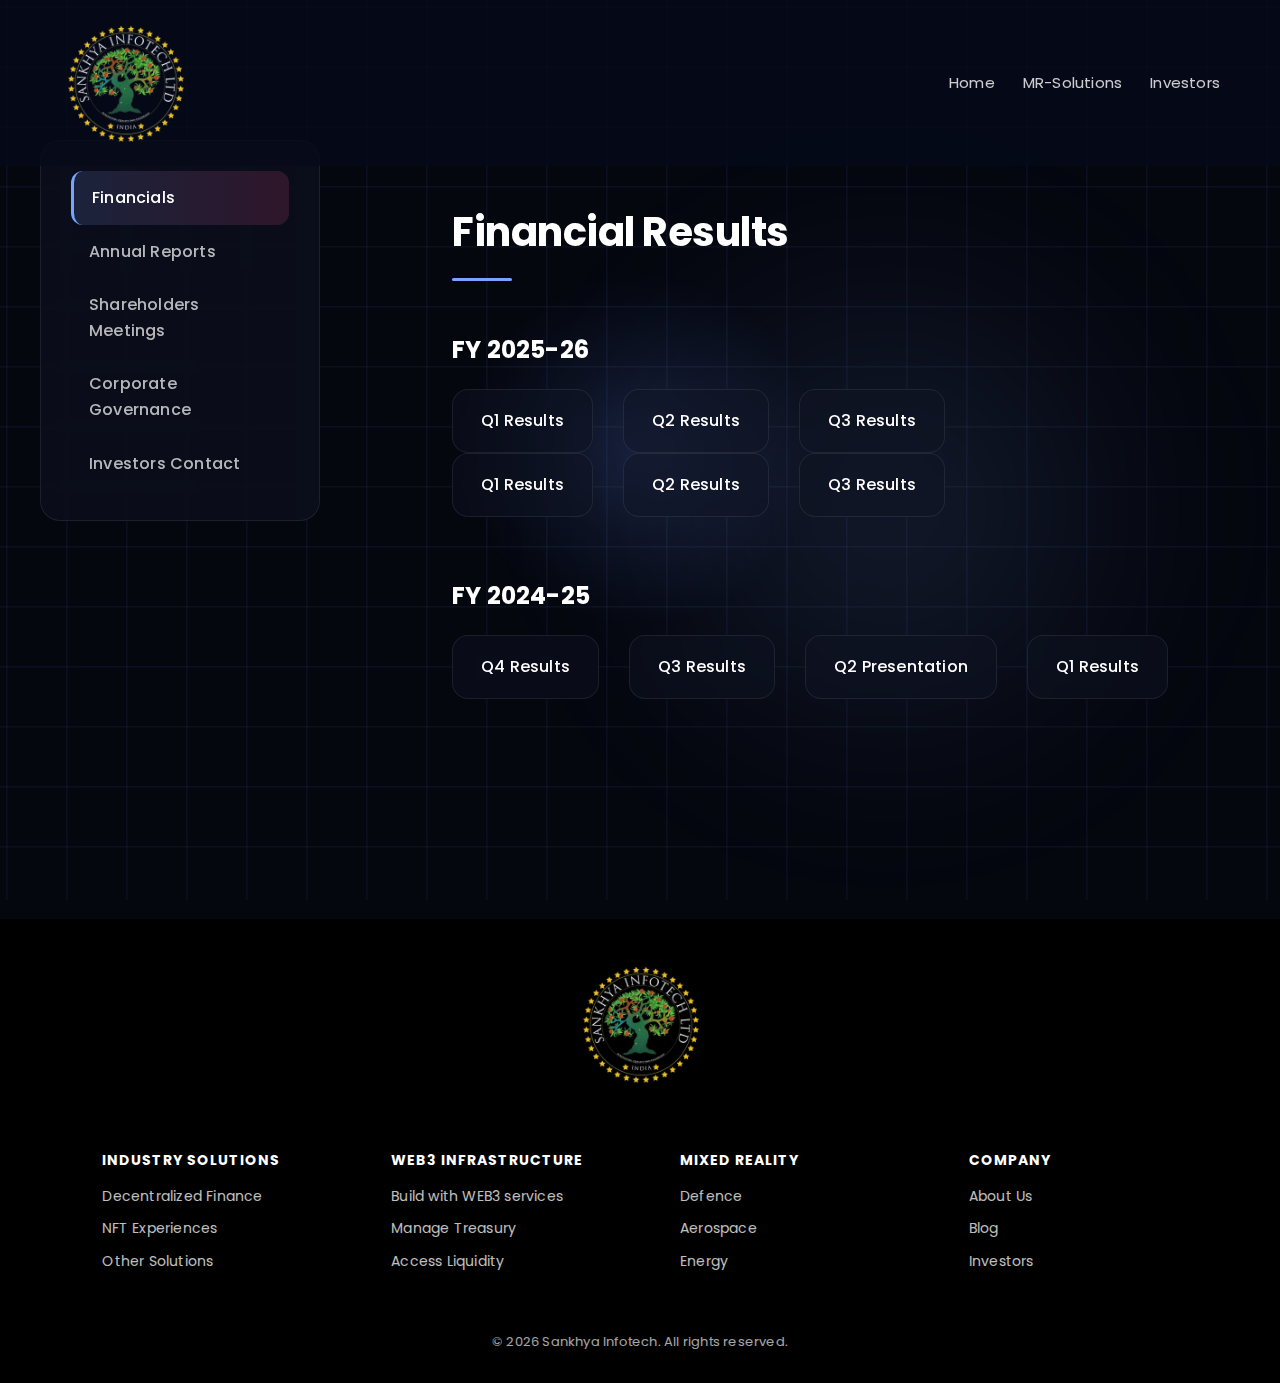
<file: investor.html>
<!DOCTYPE html>
<html lang="en">

<head>
    <meta charset="UTF-8" />
    <meta name="viewport" content="width=device-width, initial-scale=1.0" />
    <title>Investors | Sankhya</title>

    <!-- Fonts -->
    <link href="https://fonts.googleapis.com/css2?family=Poppins:wght@300;400;600;700&display=swap" rel="stylesheet">

    <!-- CSS (same structure as other pages) -->
    <link rel="stylesheet" href="css/base.css">
    <link rel="stylesheet" href="css/layout.css">
    <link rel="stylesheet" href="css/components.css">
    <link rel="stylesheet" href="css/pages.css"> <!-- other pages -->
    <link rel="stylesheet" href="css/responsive.css">
</head>

<body>

    <canvas id="mr-tech-bg"></canvas>

    <!-- NAVBAR -->
    <header class="navbar" style="background: rgba(5, 10, 25, 0.8);">
        <div class="nav-container">

            <div class="logo">
                <img src="images/logo.avif" alt="Sankhya logo">
                <!-- <span>Sankhya Infotech</span> -->
            </div>

            <nav class="nav-links" id="navLinks">
                <a href="index.html">Home</a>
                <a href="mr-solutions.html">MR-Solutions</a>
                <a href="investor.html">Investors</a>
            </nav>

            <div class="menu-toggle" id="menuToggle">☰</div>
        </div>
    </header>


    <section class="ir-layout">

        <!-- LEFT SIDEBAR -->
        <aside class="ir-sidebar">
            <ul>
                <li class="active" data-target="financials">Financials</li>
                <li data-target="annual">Annual Reports</li>
                <li data-target="meetings">Shareholders Meetings</li>
                <li data-target="governance">Corporate Governance</li>
                <li data-target="contact">Investors Contact</li>
            </ul>
        </aside>

        <div class="ir-content">

            <!-- Financial Section -->
            <div class="ir-section-content active" id="financials">
                <h1>Financial Results</h1>
                <div class="ir-year">
                    <h3>FY 2025-26</h3>
                    <div class="ir-files">
                        <a href="#" class="ir-file">Q1 Results</a>
                        <a href="#" class="ir-file">Q2 Results</a>
                        <a href="#" class="ir-file">Q3 Results</a>
                    </div>
                    <div class="ir-files">
                        <a href="#" class="ir-file">Q1 Results</a>
                        <a href="#" class="ir-file">Q2 Results</a>
                        <a href="#" class="ir-file">Q3 Results</a>
                    </div>
                </div>

                <div class="ir-year">
                    <h3>FY 2024-25</h3>
                    <div class="ir-files">
                        <a href="#" class="ir-file">Q4 Results</a>
                        <a href="#" class="ir-file">Q3 Results</a>
                        <a href="#" class="ir-file">Q2 Presentation</a>
                        <a href="#" class="ir-file">Q1 Results</a>
                    </div>
                </div>
            </div>

            <!-- Annual Reports -->
            <div class="ir-section-content" id="annual">
                <h1>Annual Reports</h1>
                <p>Download annual financial statements and disclosures.</p>
                <div class="ir-year">
                    <h3>FY 2024-25</h3>
                    <div class="ir-files">
                        <a href="#" class="ir-file">Q4 Results</a>
                        <a href="#" class="ir-file">Q3 Results</a>
                        <a href="#" class="ir-file">Q2 Presentation</a>
                        <a href="#" class="ir-file">Q1 Results</a>
                    </div>
                </div>
            </div>

            <!-- Meetings -->
            <div class="ir-section-content" id="meetings">
                <h1>Shareholders Meetings</h1>
                <p>AGM notices, results, and voting outcomes.</p>
                <div class="ir-year">
                    <h3>FY 2024-25</h3>
                    <div class="ir-files">
                        <a href="#" class="ir-file">Q4 Results</a>
                        <a href="#" class="ir-file">Q3 Results</a>
                        <a href="#" class="ir-file">Q2 Presentation</a>
                        <a href="#" class="ir-file">Q1 Results</a>
                        <a href="#" class="ir-file">Q4 Results</a>
                        <a href="#" class="ir-file">Q3 Results</a>
                        <a href="#" class="ir-file">Q2 Presentation</a>
                        <a href="#" class="ir-file">Q1 Results</a>
                    </div>
                    <h3>FY 2024-25</h3>
                    <div class="ir-files">
                        <a href="#" class="ir-file">Q4 Results</a>
                        <a href="#" class="ir-file">Q3 Results</a>
                        <a href="#" class="ir-file">Q2 Presentation</a>
                        <a href="#" class="ir-file">Q1 Results</a>
                        <a href="#" class="ir-file">Q4 Results</a>
                        <a href="#" class="ir-file">Q3 Results</a>
                        <a href="#" class="ir-file">Q2 Presentation</a>
                        <a href="#" class="ir-file">Q1 Results</a>
                    </div>
                </div>
            </div>

            <!-- Governance -->
            <div class="ir-section-content" id="governance">
                <h1>Corporate Governance</h1>
                <p>Board structure, policies, and compliance disclosures.</p>
                <div class="ir-year">
                    <h3>FY 2024-25</h3>
                    <div class="ir-files">
                        <a href="#" class="ir-file">Q4 Results</a>
                        <a href="#" class="ir-file">Q3 Results</a>
                        <a href="#" class="ir-file">Q2 Presentation</a>
                        <a href="#" class="ir-file">Q1 Results</a>
                    </div>
                </div>
            </div>

            <!-- Contact -->
            <div class="ir-section-content" id="contact">
                <h1>Investors Contact</h1>
                <p>Email: investors@sankhyainfotech.com</p>
                <div class="ir-year">
                    <h3>FY 2024-25</h3>
                    <div class="ir-files">
                        <a href="#" class="ir-file">Q4 Results</a>
                        <a href="#" class="ir-file">Q3 Results</a>
                        <a href="#" class="ir-file">Q2 Presentation</a>
                        <a href="#" class="ir-file">Q1 Results</a>
                    </div>
                </div>
            </div>

        </div>
    </section>




    <!-- FOOTER -->
    <footer class="footer">
        <div class="footer-logo">
            <img src="images/logo.avif" alt="Sankhya Logo">
        </div>

        <div class="footer-links">
            <div>
                <h4>INDUSTRY SOLUTIONS</h4>
                <p>Decentralized Finance</p>
                <p>NFT Experiences</p>
                <p>Other Solutions</p>
            </div>

            <div>
                <h4>WEB3 INFRASTRUCTURE</h4>
                <p>Build with WEB3 services</p>
                <p>Manage Treasury</p>
                <p>Access Liquidity</p>
            </div>

            <div>
                <h4>MIXED REALITY</h4>
                <a href="defence.html">
                    <p>Defence</p>
                </a>
                <a href="aerospace.html">
                    <p>Aerospace</p>
                </a>
                <a href="energy.html">
                    <p>Energy</p>
                </a>
            </div>

            <div>
                <h4>COMPANY</h4>
                <a href="index.html#aboutUs">
                    <p>About Us</p>
                </a>
                <p>Blog</p>
                <a href="investor.html">
                    <p>Investors</p>
                </a>
            </div>
        </div>

        <div>
            <div class="footer-legal" style="margin-top: 20px; text-align: center;">
                © 2026 Sankhya Infotech. All rights reserved.
            </div>
        </div>
    </footer>

    <!-- JS -->
    <script src="js/canvas.js"></script>
    <script src="js/app.js"></script>

    <script>
        const reveals = document.querySelectorAll(".reveal");
        function revealOnScroll() {
            const trigger = window.innerHeight * 0.85;
            reveals.forEach(el => {
                const top = el.getBoundingClientRect().top;
                if (top < trigger) el.classList.add("active");
            });
        }
        window.addEventListener("scroll", revealOnScroll);
        revealOnScroll();
    </script>
    <script>
        const sidebarItems = document.querySelectorAll('.ir-sidebar li');
        const sections = document.querySelectorAll('.ir-section-content');

        sidebarItems.forEach(item => {
            item.addEventListener('click', () => {

                // Remove active from sidebar
                sidebarItems.forEach(i => i.classList.remove('active'));
                item.classList.add('active');

                // Hide all sections
                sections.forEach(sec => sec.classList.remove('active'));

                // Show selected section
                const target = item.getAttribute('data-target');
                document.getElementById(target).classList.add('active');
            });
        });
    </script>


</body>

</html>
</file>
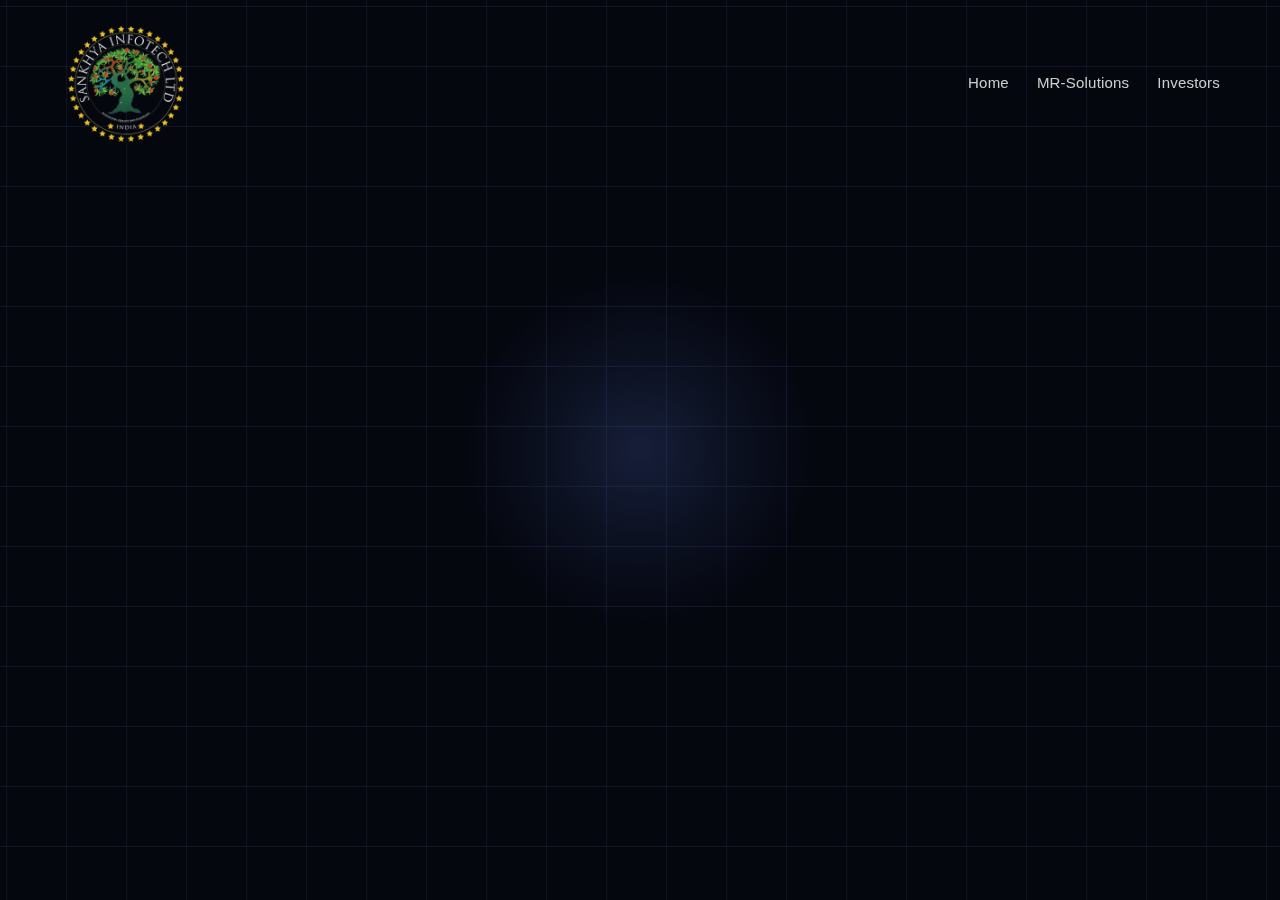
<file: under-construction.html>
<!DOCTYPE html>
<html lang="en">

<head>
    <meta charset="UTF-8" />
    <meta name="viewport" content="width=device-width, initial-scale=1.0" />
    <title>Launching Soon | Sankhya Infotech</title>

    <link rel="icon" type="image/icon" href="./images/logo.avif">

    <link rel="stylesheet" href="css/base.css">
    <link rel="stylesheet" href="css/layout.css">
    <link rel="stylesheet" href="css/components.css">
    <link rel="stylesheet" href="css/responsive.css">

    <!-- Page-specific styles -->
    <style>
        /* =============================
   UNDER CONSTRUCTION SECTION
   ============================= */

        .uc-section {
            min-height: 100vh;
            display: flex;
            align-items: center;
            justify-content: center;
            text-align: center;
            padding: 140px 20px;
            position: relative;
            overflow: hidden;
        }

        .uc-content {
            max-width: 750px;
            position: relative;
            z-index: 2;
        }

        /* ===== Title ===== */

        .uc-title {
            font-size: 64px;
            font-weight: 800;
            margin-bottom: 10px;
            background: linear-gradient(90deg, var(--blue), var(--pink));
            -webkit-background-clip: text;
            -webkit-text-fill-color: transparent;
            opacity: 0;
            transform: translateY(30px);
            animation: fadeUp 1s ease forwards;
        }

        @keyframes fadeUp {
            to {
                opacity: 1;
                transform: translateY(0);
            }
        }

        /* ===== Underline ===== */

        .uc-line {
            width: 0;
            height: 3px;
            margin: 25px auto 35px;
            background: linear-gradient(90deg, var(--blue), var(--pink));
            border-radius: 2px;
            animation: lineExpand 0.8s ease forwards;
            animation-delay: 0.8s;
        }

        @keyframes lineExpand {
            to {
                width: 160px;
            }
        }

        /* ===== Paragraph ===== */

        .uc-section p {
            font-size: 18px;
            opacity: 0;
            transform: translateY(20px);
            animation: fadeUpText 0.8s ease forwards;
            animation-delay: 1.2s;
        }

        .uc-sub {
            opacity: 0;
            margin-bottom: 40px;
            animation: fadeUpText 0.8s ease forwards;
            animation-delay: 1.4s;
        }

        @keyframes fadeUpText {
            to {
                opacity: 0.85;
                transform: translateY(0);
            }
        }

        /* ===== Button ===== */

        .uc-btn {
            display: inline-block;
            padding: 16px 34px;
            border-radius: 12px;
            background: linear-gradient(135deg, var(--red), #ff7175);
            color: #fff;
            font-weight: 600;
            opacity: 0;
            transform: translateY(20px);
            animation: fadeUpBtn 0.8s ease forwards;
            animation-delay: 1.6s;
            transition: transform 0.3s ease, box-shadow 0.3s ease;
        }

        .uc-btn:hover {
            transform: translateY(-6px) scale(1.05);
            box-shadow: 0 15px 40px rgba(255, 90, 95, 0.4);
        }

        @keyframes fadeUpBtn {
            to {
                opacity: 1;
                transform: translateY(0);
            }
        }

        /* ===== Responsive ===== */

        @media (max-width: 700px) {
            .uc-title {
                font-size: 42px;
            }

            .uc-section p {
                font-size: 16px;
            }
        }
    </style>


</head>

<body>

    <!-- Background Canvas -->
    <canvas id="mr-tech-bg"></canvas>

    <!-- NAVBAR -->
    <header class="navbar">
        <div class="nav-container">

            <div class="logo">
                <img src="images/logo.avif" alt="Sankhya logo">
            </div>

            <nav class="nav-links" id="navLinks">
                <a href="index.html">Home</a>
                <a href="mr-solutions.html">MR-Solutions</a>
                <a href="investor.html">Investors</a>
            </nav>

            <div class="menu-toggle" id="menuToggle">☰</div>

        </div>
    </header>

    <!-- MAIN -->
    <section class="uc-section">

        <div class="uc-content">

            <h1 class="uc-title">
                <span>Launching Soon</span>
            </h1>

            <div class="uc-line"></div>

            <p>
                We’re building the next phase of this experience.
            </p>

            <p class="uc-sub">
                Stay tuned for something powerful.
            </p>

            <a href="index.html" class="uc-btn">Return to Home</a>

        </div>

    </section>

    <!-- JS -->
    <script src="js/canvas.js"></script>
    <script src="js/app.js"></script>

</body>

</html>
</file>
<file: css/layout.css>
/* =============================================================
   LAYOUT  —  navbar · footer · background canvas · z-stacking
   ============================================================= */

/* ── Background canvas (shared across all pages) ── */
#mr-tech-bg,
#web3-bg {
  position: fixed;
  inset: 0;
  width: 100%;
  height: 100%;
  z-index: var(--z-bg);
  pointer-events: none;
  background: transparent;
}
#mr-tech-bg {
  position: fixed;
  top: 0;
  left: 0;
  z-index: -1;
}


html, body {
  background: var(--bg);
}

/* All content sits above canvas */
.navbar, section, footer, main {
  position: relative;
  z-index: var(--z-base);
}

canvas,
.bg-animation {
  z-index: var(--z-bg) !important;
  pointer-events: none;
}

section {
  background: transparent;
}

/* ── Navbar ── */
.navbar {
  position: fixed;
  top: 0;
  width: 100%;
  z-index: var(--z-nav);
  transition: background 0.3s ease, box-shadow 0.3s ease;
}

.navbar.scrolled {
  background: rgba(5, 10, 25, 0.8);
  backdrop-filter: blur(12px);
  box-shadow: 0 4px 20px rgba(0, 0, 0, 0.3);
}

.nav-container {
  max-width: 1200px;
  margin: auto;
  padding: 18px 20px;
  display: flex;
  align-items: center;
  justify-content: space-between;
}

.logo {
  display: flex;
  align-items: center;
  gap: 10px;
  font-weight: 700;
  font-size: 22px;
  background: var(--grad-brand);
  -webkit-background-clip: text;
  background-clip: text;
  -webkit-text-fill-color: transparent;
}

.logo img {
  width: 130px;
  height: 130px;
}

.nav-links {
  display: flex;
  gap: 28px;
}

.nav-links a {
  color: rgba(255, 255, 255, 0.8);
  font-size: 15px;
  position: relative;
  transition: color 0.3s;
}

.nav-links a::after {
  content: "";
  position: absolute;
  left: 0;
  bottom: -6px;
  width: 0;
  height: 2px;
  background: var(--grad-brand);
  transition: width 0.3s;
}

.nav-links a:hover { color: #fff; }
.nav-links a:hover::after { width: 100%; }

.menu-toggle {
  display: none;
  font-size: 24px;
  cursor: pointer;
}

/* ── Footer ── */
.footer {
  background: #000;
  color: #fff;
  padding: 40px 8% 30px;
  position: relative;
  z-index: var(--z-base);
}

.footer-logo {
  display: flex;
  justify-content: center;
  margin-bottom: 60px;
}

.footer-logo img { width: 130px; }

.footer-links {
  display: grid;
  grid-template-columns: repeat(4, 1fr);
  gap: 80px;
  margin-bottom: 50px;
}

.footer-links h4,
.footer-links-right h4,
.footer-social h4,
.footer-subscribe h4 {
  font-size: 14px;
  margin-bottom: 14px;
  letter-spacing: 1px;
}

.footer-links p,
.footer-links-right p {
  font-size: 14px;
  opacity: 0.75;
  margin-bottom: 10px;
}

.footer-links-right p {
  cursor: pointer;
  transition: opacity 0.2s;
}

.footer-links-right p:hover { opacity: 1; }

.footer-bottom {
  display: grid;
  grid-template-columns: 1.2fr 1.6fr 1fr;
  gap: 40px;
  align-items: start;
}

.footer-subscribe label {
  font-size: 13px;
  opacity: 0.8;
}

.footer-subscribe input {
  width: 100%;
  padding: 14px;
  margin-top: 8px;
  border: none;
  background: #e6ddd6;
  color: #000;
}

.footer-subscribe button {
  margin-top: 16px;
  padding: 12px 24px;
  background: #d9d9d9;
  border: none;
  font-weight: 500;
}

.footer-legal {
  font-size: 13px;
  line-height: 1.6;
  opacity: 0.65;
  margin-top: 10px;
}

.social-icons a {
  display: inline-flex;
  align-items: center;
  justify-content: center;
  width: 36px;
  height: 36px;
  margin-right: 12px;
  border-radius: 50%;
  color: #fff;
  opacity: 0.7;
  transition: opacity 0.25s, transform 0.25s;
}

.social-icons a:hover {
  opacity: 1;
  transform: translateY(-3px);
}

.social-icons svg {
  width: 18px;
  height: 18px;
}

.footer-copyright {
  text-align: center;
  padding-top: 30px;
  border-top: 1px solid rgba(255,255,255,0.08);
  font-size: 13px;
  opacity: 0.6;
}
</file>
<file: css/components.css>
/* =============================================================
   COMPONENTS  —  cards · buttons · reveal · shared UI
   ============================================================= */

/* ── Scroll reveal ── */
.reveal {
  opacity: 0;
  transform: translateY(40px);
  transition: opacity 0.9s var(--ease-smooth),
    transform 0.9s var(--ease-smooth);
  will-change: opacity, transform;
}

.reveal.active {
  opacity: 1;
  transform: none;
}

.reveal-delay-1 {
  transition-delay: 0.1s;
}

.reveal-delay-2 {
  transition-delay: 0.2s;
}

.reveal-delay-3 {
  transition-delay: 0.3s;
}

.reveal-delay-4 {
  transition-delay: 0.4s;
}

/* ── Solution cards (index — industry solutions) ── */
.solution-card {
  position: relative;
  /* background: var(--bg-card); */
  background: rgb(0 0 0 / 55%);
  backdrop-filter: blur(20px);
  border: 1px solid var(--border);
  border-radius: var(--radius-lg);
  padding: 36px 32px;
  cursor: pointer;
  overflow: hidden;
  transition: transform 0.5s var(--ease-smooth),
    border-color 0.5s var(--ease-smooth),
    box-shadow 0.5s var(--ease-smooth);
}

/* cursor-glow ::before */
.solution-card::before {
  content: "";
  position: absolute;
  inset: 0;
  background: radial-gradient(600px circle at var(--x, 50%) var(--y, 50%),
      rgba(122, 162, 255, 0.15),
      transparent 40%);
  opacity: 0;
  transition: opacity 0.4s;
  pointer-events: none;
  z-index: 1;
}

.solution-card:hover::before {
  opacity: 1;
}

.solution-card svg {
  width: 44px;
  height: 44px;
  margin-bottom: 20px;
  fill: none;
  stroke-width: 1.8;
  transition: all 0.5s var(--ease-spring);
  position: relative;
  z-index: 2;
}

.solution-card h3 {
  font-size: 24px;
  margin-bottom: 12px;
  color: #fff;
  transition: color 0.3s, transform 0.3s;
  position: relative;
  z-index: 2;
}

.solution-card p {
  font-size: 15px;
  line-height: 1.6;
  opacity: 0.75;
  transition: opacity 0.3s, transform 0.3s;
  position: relative;
  z-index: 2;
}

/* base hover */
.solution-card:hover {
  transform: translateY(-12px) scale(1.02);
  border-color: var(--border-hover);
  box-shadow: 0 25px 70px rgba(0, 0, 0, 0.5),
    inset 0 0 0 1px rgba(122, 162, 255, 0.1);
}

.solution-card:hover svg {
  transform: scale(1.15) rotate(8deg) translateY(-5px);
}

.solution-card:hover h3 {
  transform: translateX(5px);
}

.solution-card:hover p {
  opacity: 0.95;
  transform: translateX(5px);
}

/* card-1 blue */
.solution-card.card-1 svg {
  stroke: var(--blue);
}

.solution-card.card-1:hover {
  border-color: rgba(122, 162, 255, 0.4);
  box-shadow: 0 25px 70px rgba(122, 162, 255, 0.3), inset 0 0 0 1px rgba(122, 162, 255, 0.15);
}

.solution-card.card-1:hover h3 {
  color: var(--blue);
}

.solution-card.card-1:hover svg {
  stroke: var(--blue-light);
  filter: drop-shadow(0 5px 15px rgba(122, 162, 255, 0.4));
}

.solution-card.card-1:hover::before {
  background: radial-gradient(600px circle at var(--x, 50%) var(--y, 50%), rgba(122, 162, 255, 0.2), transparent 40%);
}

/* card-2 pink */
.solution-card.card-2 svg {
  stroke: var(--pink);
}

.solution-card.card-2:hover {
  border-color: rgba(255, 77, 141, 0.4);
  box-shadow: 0 25px 70px rgba(255, 77, 141, 0.3), inset 0 0 0 1px rgba(255, 77, 141, 0.15);
}

.solution-card.card-2:hover h3 {
  color: var(--pink);
}

.solution-card.card-2:hover svg {
  stroke: var(--pink-light);
  filter: drop-shadow(0 5px 15px rgba(255, 77, 141, 0.4));
}

.solution-card.card-2:hover::before {
  background: radial-gradient(600px circle at var(--x, 50%) var(--y, 50%), rgba(255, 77, 141, 0.2), transparent 40%);
}

/* card-3 green */
.solution-card.card-3 svg {
  stroke: var(--green);
}

.solution-card.card-3:hover {
  border-color: rgba(124, 255, 138, 0.4);
  box-shadow: 0 25px 70px rgba(124, 255, 138, 0.3), inset 0 0 0 1px rgba(124, 255, 138, 0.15);
}

.solution-card.card-3:hover h3 {
  color: var(--green);
}

.solution-card.card-3:hover svg {
  stroke: var(--green-light);
  filter: drop-shadow(0 5px 15px rgba(124, 255, 138, 0.4));
}

.solution-card.card-3:hover::before {
  background: radial-gradient(600px circle at var(--x, 50%) var(--y, 50%), rgba(124, 255, 138, 0.2), transparent 40%);
}

/* ── About cards ── */
.about-card {
  background: rgba(15, 20, 35, 0.55);
  backdrop-filter: blur(16px);
  border-radius: 18px;
  padding: 24px;
  border: 1px solid rgba(255, 255, 255, 0.06);
  max-width: 420px;
  position: relative;
  overflow: hidden;
  transition: transform 0.5s var(--ease-spring),
    border-color 0.5s,
    box-shadow 0.5s;
}

/* shine sweep */
.about-card::before {
  content: "";
  position: absolute;
  top: -50%;
  left: -50%;
  width: 200%;
  height: 200%;
  background: linear-gradient(45deg, transparent 30%, rgba(255, 255, 255, 0.05) 50%, transparent 70%);
  transform: rotate(45deg);
  animation: cardShine 4s infinite;
  pointer-events: none;
}

@keyframes cardShine {
  0% {
    transform: translateX(-100%) translateY(-100%) rotate(45deg);
  }

  100% {
    transform: translateX(100%) translateY(100%) rotate(45deg);
  }
}

/* hover glow */
.about-card::after {
  content: "";
  position: absolute;
  inset: 0;
  background: radial-gradient(circle at 50% 50%, rgba(167, 139, 250, 0.1), transparent 70%);
  opacity: 0;
  transition: opacity 0.4s;
}

.about-card:hover::after {
  opacity: 1;
}

.about-card:hover {
  transform: translateY(-8px);
  border-color: rgba(167, 139, 250, 0.2);
  box-shadow: 0 20px 60px rgba(0, 0, 0, 0.4),
    inset 0 0 0 1px rgba(167, 139, 250, 0.1);
}

.about-card p {
  position: relative;
  z-index: 1;
}

/* card-line accent */
.card-line {
  height: 3px;
  margin-top: 16px;
  border-radius: 2px;
  position: relative;
  overflow: hidden;
}

.card-line::before {
  content: "";
  position: absolute;
  inset: 0;
  background: linear-gradient(90deg, transparent, white, transparent);
  transform: translateX(-100%);
  animation: lineShine 3s infinite;
}

@keyframes lineShine {
  0% {
    transform: translateX(-100%);
  }

  100% {
    transform: translateX(100%);
  }
}

.card-line.blue {
  background: var(--blue);
  box-shadow: 0 0 10px rgba(122, 162, 255, 0.5);
}

.card-line.red {
  background: var(--pink);
  box-shadow: 0 0 10px rgba(255, 77, 141, 0.5);
}

.card-line.green {
  background: #9fe870;
  box-shadow: 0 0 10px rgba(159, 232, 112, 0.5);
}

/* ── CTA button ── */
.about-btn {
  margin-top: 20px;
  width: 180px;
  padding: 14px 20px;
  border: none;
  border-radius: var(--radius-sm);
  background: linear-gradient(135deg, var(--red), #ff7175);
  color: #fff;
  font-weight: 600;
  position: relative;
  overflow: hidden;
  box-shadow: 0 4px 15px rgba(255, 90, 95, 0.3);
  transition: transform 0.4s var(--ease-spring), box-shadow 0.4s;
  animation: buttonPulse 2s infinite;
}

.about-btn::before {
  content: "";
  position: absolute;
  inset: 0;
  background: linear-gradient(135deg, #ff7175, #ff8a8e);
  opacity: 0;
  transition: opacity 0.4s;
}

.about-btn:hover::before {
  opacity: 1;
}

.about-btn:hover {
  transform: translateY(-6px) scale(1.05);
  box-shadow: 0 15px 35px rgba(255, 90, 95, 0.5), 0 0 20px rgba(255, 90, 95, 0.3);
}

.about-btn:active {
  transform: translateY(-2px) scale(1.02);
}

@keyframes buttonPulse {

  0%,
  100% {
    box-shadow: 0 4px 15px rgba(255, 90, 95, 0.3);
  }

  50% {
    box-shadow: 0 4px 25px rgba(255, 90, 95, 0.5);
  }
}

/* ── Btn primary (defence/aerospace/energy pages) ── */
.btn-primary {
  display: inline-block;
  padding: 14px 28px;
  background: var(--red);
  border-radius: var(--radius-sm);
  color: #fff;
  transition: transform 0.3s;
}

.btn-primary:hover {
  transform: translateY(-3px);
}

/* ── MR card (mr-solutions page) ── */
.mr-card {
  background: rgba(15, 20, 35, 0.45);
  backdrop-filter: blur(18px);
  border-radius: var(--radius-lg);
  padding: 40px;
  text-align: left;
  border: 1px solid var(--border);
  position: relative;
  overflow: hidden;
  transition: transform 0.5s var(--ease-smooth), box-shadow 0.5s;
}

.mr-card::after {
  content: "";
  position: absolute;
  inset: 0;
  background: radial-gradient(circle at 50% 50%, rgba(255, 255, 255, 0.08), transparent 70%);
  opacity: 0;
  transition: opacity 0.4s;
}

.mr-card:hover::after {
  opacity: 1;
}

.mr-card:hover {
  transform: translateY(-12px) scale(1.03);
  box-shadow: 0 30px 80px rgba(0, 0, 0, 0.6),
    inset 0 0 0 1px rgba(122, 162, 255, 0.15);
}

.mr-card li {
  margin: 12px 0;
  opacity: 0.85;
  transition: opacity 0.3s, transform 0.3s;
}

.mr-card:hover li {
  opacity: 1;
  transform: translateX(6px);
}

/* ── Stack graphic (web3 section) ── */
.stack-graphic {
  position: absolute;
  top: 100px;
  right: 100px;
  width: 140px;
  height: 140px;
  z-index: 1;
  animation: stackFloat 8s ease-in-out infinite;
  cursor: pointer;
}

@keyframes stackFloat {

  0%,
  100% {
    transform: translateY(0);
  }

  50% {
    transform: translateY(-16px);
  }
}

.stack-graphic span {
  position: absolute;
  inset: 0;
  border-radius: 16px;
  background: var(--grad-card);
  transition: all 0.5s var(--ease-spring);
  box-shadow: 0 0 20px rgba(79, 107, 255, 0.3);
}

.stack-graphic span:nth-child(1) {
  opacity: 0.35;
  transform: rotate(0deg);
}

.stack-graphic span:nth-child(2) {
  opacity: 0.50;
  transform: rotate(8deg) translate(12px, -12px);
}

.stack-graphic span:nth-child(3) {
  opacity: 0.65;
  transform: rotate(-8deg) translate(-12px, 12px);
}

.stack-graphic:hover span {
  box-shadow: 0 0 40px rgba(79, 107, 255, 0.6);
}

.stack-graphic:hover span:nth-child(1) {
  transform: rotate(15deg) scale(1.1);
}

.stack-graphic:hover span:nth-child(2) {
  transform: rotate(25deg) translate(18px, -18px) scale(1.1);
}

.stack-graphic:hover span:nth-child(3) {
  transform: rotate(-25deg) translate(-18px, 18px) scale(1.1);
}
</file>
<file: css/pages.css>
/* =============================================================
   PAGES  —  mr-solutions · defence · aerospace · energy
   ============================================================= */

/* ── MR Solutions hero ── */
.mr-hero {
  display: grid;
  grid-template-columns: 1.1fr 0.9fr;
  align-items: center;
  min-height: 100vh;
  padding: 120px 8%;
  gap: 60px;
  position: relative;
  overflow: hidden;
}

.mr-hero::after {
  content: "";
  position: absolute;
  right: 10%;
  top: 50%;
  transform: translateY(-50%);
  width: 420px;
  height: 420px;
  background: radial-gradient(circle, rgba(122, 162, 255, 0.25), transparent 70%);
  filter: blur(80px);
  z-index: 0;
}

.mr-hero-left,
.mr-hero-right {
  position: relative;
  z-index: 2;
  will-change: transform;
}

.mr-hero h1 {
  font-size: 56px;
  line-height: 1.15;
  letter-spacing: -1px;
}

.mr-hero p {
  margin-top: 22px;
  max-width: 560px;
  font-size: 17px;
  opacity: 0.75;
}

.mr-hero-right img {
  width: 100%;
  border-radius: 18px;
  box-shadow: 0 30px 80px rgba(0, 0, 0, 0.6);
  transition: transform 0.6s ease;
}

/* .mr-hero-right:hover img { transform: scale(1.04); } */

/* ── MR Industries ── */
.mr-industries {
  padding: 100px 8%;
  display: flex;
  flex-direction: column;
  gap: 120px;
  position: relative;
  overflow: hidden;
}

.mr-industries::before {
  content: "";
  position: absolute;
  width: 500px;
  height: 500px;
  background: radial-gradient(circle, rgba(122, 162, 255, 0.15), transparent 70%);
  filter: blur(80px);
  top: 10%;
  left: -10%;
  animation: floatGlow 18s ease-in-out infinite;
}

@keyframes floatGlow {

  0%,
  100% {
    transform: translate(0, 0);
  }

  50% {
    transform: translate(60px, -40px);
  }
}

.mr-block {
  display: grid;
  grid-template-columns: 1fr 1fr;
  gap: 60px;
  align-items: center;
}

.mr-block img {
  width: 100%;
  border-radius: var(--radius-md);
  will-change: transform;
  transition: transform 0.2s ease-out, filter 0.7s ease;
  filter: brightness(0.9);
}

.mr-block:hover img {
  transform: scale(1.05);
  filter: brightness(1.1);
}

.mr-text h2 {
  font-size: 44px;
}

.mr-text button {
  margin-top: 20px;
  padding: 12px 22px;
  background: var(--red);
  border: none;
  border-radius: var(--radius-sm);
  color: #fff;
  position: relative;
  overflow: hidden;
  transition: transform 0.3s, box-shadow 0.3s;
}

.mr-text button::after {
  content: "";
  position: absolute;
  inset: 0;
  background: radial-gradient(circle at center, rgba(255, 255, 255, 0.4), transparent 60%);
  opacity: 0;
  transition: opacity 0.3s;
}

.mr-text button:hover {
  transform: translateY(-3px) scale(1.05);
  box-shadow: 0 10px 25px rgba(255, 90, 95, 0.4);
}

.mr-text button:hover::after {
  opacity: 1;
}

/* ── MR Expertise ── */
.mr-expertise {
  padding: 140px 8%;
  text-align: center;
  position: relative;
  overflow: hidden;
}

.mr-expertise::before {
  content: "";
  position: absolute;
  width: 500px;
  height: 500px;
  background: radial-gradient(circle, rgba(122, 162, 255, 0.18), transparent 70%);
  top: 20%;
  left: -10%;
  filter: blur(90px);
  animation: floatGlow 18s ease-in-out infinite;
}

.mr-exp-title {
  font-size: 48px;
  margin-bottom: 70px;
  background: var(--grad-brand);
  -webkit-background-clip: text;
  -webkit-text-fill-color: transparent;
}

.mr-cards {
  display: grid;
  grid-template-columns: 1fr 1fr;
  gap: 40px;
  margin-top: 60px;
}

/* ── Defence hero ── */
.defence-hero {
  height: 70vh;
  display: flex;
  align-items: center;
  justify-content: center;
  text-align: center;
  padding: 0 8%;
  position: relative;
  overflow: hidden;
}

.defence-hero::before {
  content: "";
  position: absolute;
  width: 600px;
  height: 600px;
  background: radial-gradient(circle, rgba(80, 120, 255, 0.25), transparent 70%);
  top: -150px;
  left: 50%;
  transform: translateX(-50%);
  filter: blur(80px);
  animation: heroGlow 12s ease-in-out infinite alternate;
}

@keyframes heroGlow {
  from {
    transform: translateX(-50%) scale(1);
  }

  to {
    transform: translateX(-50%) scale(1.2);
  }
}

.defence-hero-content {
  position: relative;
  z-index: 2;
}

.defence-hero h1 {
  font-size: 56px;
  margin-bottom: 16px;
}

.defence-hero p {
  max-width: 700px;
  margin: auto;
  opacity: 0.8;
}

/* ── Defence / Aero / Energy content grid ── */
.defence-content {
  display: grid;
  grid-template-columns: 1fr 1fr;
  gap: 60px;
  padding: 120px 8%;
  align-items: start;
}

.defence-images img {
  width: 100%;
  border-radius: var(--radius-md);
  margin-bottom: 24px;
  transition: transform 0.6s ease, box-shadow 0.6s ease;
}

.defence-images img:hover {
  transform: translateY(-10px) scale(1.04);
  box-shadow: 0 20px 60px rgba(0, 0, 0, 0.6);
}

.defence-text h3 {
  margin-top: 28px;
  font-size: 22px;
}

.defence-text p {
  margin-top: 14px;
  opacity: 0.85;
  line-height: 1.8;
  color: #c9d3ff;
}

/* ── Defence CTA ── */
.defence-cta {
  text-align: center;
  padding: 120px 8%;
  background: linear-gradient(180deg, transparent, #02040a);
}

.defence-cta h2 {
  font-size: 36px;
  margin-bottom: 24px;
}

/* ── Aerospace text content ── */
.aero-content {
  max-width: 620px;
  margin-left: 40px;
  color: #cfd8ff;
  line-height: 1.7;
  opacity: 0;
  transform: translateY(20px);
  animation: fadeUp 0.8s ease forwards;
}

@keyframes fadeUp {
  to {
    opacity: 1;
    transform: translateY(0);
  }
}

.aero-content .intro {
  font-size: 15px;
  color: #9fb3ff;
  margin-bottom: 18px;
  letter-spacing: 0.3px;
}

.aero-content h2 {
  font-size: 28px;
  color: #fff;
  margin-bottom: 18px;
  line-height: 1.3;
  position: relative;
}

.aero-content h2::after {
  content: "";
  display: block;
  width: 70px;
  height: 3px;
  margin-top: 10px;
  border-radius: 2px;
  background: linear-gradient(90deg, #7c8cff, #4be1ff);
  box-shadow: 0 0 12px rgba(75, 225, 255, 0.6);
}

.aero-content ul {
  margin-top: 14px;
  padding-left: 18px;
}

.aero-content li {
  font-size: 15px;
  margin-bottom: 12px;
  color: #b8c6ff;
}

.aero-content li::marker {
  color: #6fa8ff;
}

/* ── Energy hero ── */
.energy-hero {
  position: relative;
  min-height: 90vh;
  display: flex;
  align-items: center;
  justify-content: center;
  text-align: center;
  padding: 120px 20px 80px;
  overflow: hidden;
}

.energy-hero::before {
  content: "";
  position: absolute;
  width: 900px;
  height: 900px;
  background: radial-gradient(circle, rgba(80, 140, 255, 0.25) 0%, transparent 70%);
  top: 50%;
  left: 50%;
  transform: translate(-50%, -50%);
  z-index: 0;
  filter: blur(40px);
}

.energy-hero::after {
  content: "";
  position: absolute;
  inset: 0;
  background-image:
    linear-gradient(rgba(120, 150, 255, 0.08) 1px, transparent 1px),
    linear-gradient(90deg, rgba(120, 150, 255, 0.08) 1px, transparent 1px);
  background-size: 60px 60px;
  z-index: 0;
}

.energy-hero-content {
  position: relative;
  z-index: 2;
  max-width: 720px;
}

.energy-hero h1 {
  font-size: 64px;
  font-weight: 800;
  margin-bottom: 18px;
  letter-spacing: -1px;
}

.energy-hero p {
  font-size: 18px;
  color: #a9b8ff;
  line-height: 1.6;
}

.energy-divider {
  width: 90px;
  height: 3px;
  margin: 28px auto;
  background: linear-gradient(90deg, #7c8cff, #4be1ff);
  border-radius: 2px;
  box-shadow: 0 0 14px rgba(75, 225, 255, 0.7);
}

.energy-scroll {
  position: absolute;
  bottom: 28px;
  left: 50%;
  transform: translateX(-50%);
  width: 22px;
  height: 36px;
  border: 2px solid rgba(180, 200, 255, 0.5);
  border-radius: 20px;
}

.energy-scroll::after {
  content: "";
  position: absolute;
  top: 6px;
  left: 50%;
  transform: translateX(-50%);
  width: 4px;
  height: 6px;
  background: #9fb3ff;
  border-radius: 2px;
  animation: scrollDot 1.6s infinite;
}

@keyframes scrollDot {
  0% {
    opacity: 0;
    transform: translate(-50%, 0);
  }

  50% {
    opacity: 1;
  }

  100% {
    opacity: 0;
    transform: translate(-50%, 14px);
  }
}


/* =============================================================
   INVESTOR LAYOUT (Sidebar + Content)
   ============================================================= */

.ir-layout {
  display: grid;
  grid-template-columns: 280px 1fr;
  max-width: 1400px;
  margin: 0 auto;
  padding: 140px 40px 100px;
  gap: 60px;
}



/* ── Sidebar ── */
.ir-sidebar {
  position: sticky;
  top: 120px;
  height: fit-content;
  padding: 30px;
  background: rgba(15, 20, 35, 0.5);
  backdrop-filter: blur(18px);
  border-radius: var(--radius-lg);
  border: 1px solid var(--border);
  align-self: start;
}

.ir-sidebar ul {
  list-style: none;
}
.ir-content {
  position: relative;
  z-index: 2;
}

.ir-sidebar {
  z-index: 3;
}


.ir-sidebar li {
  padding: 14px 18px;
  border-radius: 12px;
  font-weight: 500;
  color: rgba(255, 255, 255, 0.7);
  transition: all 0.3s ease;
  cursor: pointer;
}

.ir-sidebar li:hover {
  background: rgba(122, 162, 255, 0.1);
  color: #fff;
  transform: translateX(6px);
}

.ir-sidebar li.active {
  background: linear-gradient(90deg,
      rgba(122, 162, 255, 0.15),
      rgba(255, 77, 141, 0.15));
  color: #fff;
  border-left: 3px solid var(--blue);
}

/* ── Content Area ── */
.ir-content {
  max-width: 900px;
  margin: 0 auto;
  position: relative;
}


.ir-content h1 {
  font-size: 40px;
  font-weight: 700;
  margin-bottom: 50px;
  color: #fff;
  letter-spacing: -0.5px;
}
.ir-content h1::after {
  content: "";
  display: block;
  width: 60px;
  height: 3px;
  margin-top: 14px;
  background: var(--blue);
  border-radius: 2px;
}



.ir-year {
  margin-bottom: 60px;
}

.ir-year h3 {
  font-size: 24px;
  margin-bottom: 20px;
}

.ir-files {
  display: flex;
  flex-wrap: wrap;
  gap: 30px;
}

.ir-file {
  padding: 18px 28px;
  border-radius: var(--radius-md);
  background: rgba(15, 20, 35, 0.45);
  backdrop-filter: blur(14px);
  border: 1px solid var(--border);
  font-weight: 500;
  color: #fff;
  transition: all 0.4s var(--ease-smooth);
}

.ir-file:hover {
  transform: translateY(-8px);
  border-color: var(--blue);
  box-shadow:
    0 15px 40px rgba(0, 0, 0, 0.6),
    0 0 20px rgba(122, 162, 255, 0.4);
}

.ir-content {
  position: relative;
  padding: 60px 20px 60px 20px;
}

.ir-content::before {
  content: "";
  position: absolute;
  width: 600px;
  height: 600px;
  background: radial-gradient(circle,
      rgba(122, 162, 255, 0.15),
      transparent 70%);
  top: 10%;
  right: 0;
  filter: blur(80px);
  z-index: 0;
}

.ir-content>* {
  position: relative;
  z-index: 2;
}


.ir-section-content {
  display: none;
  animation: fadeSwitch 0.4s ease forwards;
}

.ir-section-content.active {
  display: block;
}

@keyframes fadeSwitch {
  from {
    opacity: 0;
    transform: translateY(15px);
  }

  to {
    opacity: 1;
    transform: translateY(0);
  }
}
</file>
<file: css/responsive.css>
/* =============================================================
   RESPONSIVE  —  all breakpoints consolidated
   Breakpoints: 1100px · 900px · 700px · 600px
   ============================================================= */

/* ── 1100px: solutions two-col still fine; MR blocks start stacking ── */
@media (max-width: 1100px) {
  .mr-hero {
    grid-template-columns: 1fr;
    padding: 100px 6%;
  }

  .mr-hero h1 {
    font-size: 48px;
  }
}

/* ── 900px: all main sections stack to single column ── */
@media (max-width: 900px) {

  /* nav */
  .nav-links {
    position: fixed;
    top: 70px;
    right: -100%;
    background: rgba(5, 10, 25, 0.95);
    width: 220px;
    height: calc(100vh - 70px);
    flex-direction: column;
    padding: 30px;
    gap: 20px;
    transition: right 0.3s ease;
    backdrop-filter: blur(12px);
    z-index: var(--z-nav);
  }

  .nav-links.active {
    right: 0;
  }

  .menu-toggle {
    display: block;
  }

  /* index sections */
  .solutions-premium,
  .web3-section,
  .about-premium {
    grid-template-columns: 1fr;
    gap: 50px;
    padding: 80px 6%;
  }

  .solutions-left {
    text-align: center;
    align-items: center;
  }

  .solutions-left h2 {
    font-size: 52px;
  }

  .solutions-left p {
    max-width: 600px;
  }

  .web3-left {
    text-align: center;
  }

  .web3-left h2 {
    font-size: 52px;
  }

  .web3-right {
    align-items: center;
  }

  .web3-feature {
    max-width: 100%;
  }

  .stack-graphic {
    position: static;
    margin: 40px auto 60px;
  }

  .about-left {
    height: 300px;
  }

  .about-title {
    font-size: 56px;
  }

  .about-right {
    align-items: center;
    text-align: center;
  }

  .about-btn {
    width: 200px;
  }

  /* mr-solutions */
  .mr-block {
    grid-template-columns: 1fr;
  }

  .mr-cards {
    grid-template-columns: 1fr;
  }

  .mr-industries {
    gap: 80px;
  }

  /* defence / energy */
  .defence-content {
    grid-template-columns: 1fr;
    gap: 40px;
    padding: 80px 6%;
  }

  .aero-content {
    margin-left: 0;
  }

  /* footer */
  .footer-links {
    grid-template-columns: repeat(2, 1fr);
    gap: 40px;
  }

  .footer-bottom {
    grid-template-columns: 1fr;
    gap: 30px;
  }
}

/* ── 700px: mobile fine-tuning ── */
@media (max-width: 700px) {

  .solutions-premium,
  .web3-section,
  .about-premium {
    padding: 60px 5%;
  }

  .solutions-left h2 {
    font-size: 44px;
  }

  .solutions-left p {
    font-size: 16px;
  }

  .solution-card {
    padding: 28px 24px;
  }

  .solution-card svg {
    width: 38px;
    height: 38px;
  }

  .solution-card h3 {
    font-size: 21px;
  }

  .solution-card p {
    font-size: 14px;
  }
}

/* ── 600px: small phones ── */
@media (max-width: 600px) {
  .hero h1 {
    font-size: 44px;
  }

  .web3-left h2 {
    font-size: 40px;
  }

  .web3-feature {
    padding: 24px 20px 24px 24px;
    margin-top: 24px;
  }

  .web3-feature h4 {
    font-size: 22px;
  }

  .web3-feature p {
    font-size: 14px;
  }

  .stack-graphic {
    width: 100px;
    height: 100px;
  }

  .mr-hero h1 {
    font-size: 38px;
  }

  .mr-text h2 {
    font-size: 32px;
  }

  .mr-exp-title {
    font-size: 36px;
  }

  .mr-card {
    padding: 28px;
  }

  .defence-hero h1 {
    font-size: 40px;
  }

  .defence-cta h2 {
    font-size: 28px;
  }

  .energy-hero h1 {
    font-size: 44px;
  }
}

/* =============================================================
   INVESTOR RESPONSIVE FIX
   ============================================================= */

/* ===== Investor Mobile Fix ===== */
@media (max-width: 900px) {

  .ir-layout {
    grid-template-columns: 1fr;
    padding: 120px 20px 60px;
    gap: 30px;
  }

  .ir-content {
    max-width: 100%;
  }

  .ir-content h1 {
    font-size: 28px;
    margin-bottom: 30px;
  }

  .ir-year h3 {
    font-size: 18px;
    margin-bottom: 16px;
  }

  .ir-files {
    display: flex;
    flex-direction: column;
    gap: 12px;
  }

  .ir-file {
    width: 100%;
    padding: 12px 14px;
    font-size: 14px;
    border-radius: 8px;
    background: rgba(15, 20, 35, 0.6);
    border: 1px solid rgba(255, 255, 255, 0.08);
  }

}


@media (max-width: 900px) {
  .ir-sidebar ul {
    display: flex;
    overflow-x: auto;
    gap: 12px;
  }

  .ir-sidebar li {
    white-space: nowrap;
    padding: 10px 14px;
    font-size: 14px;
  }
}
</file>
<file: css/base.css>
/* =============================================================
   BASE  —  reset · tokens · typography
   ============================================================= */

/* ── Reset ── */
*, *::before, *::after {
  margin: 0;
  padding: 0;
  box-sizing: border-box;
}

html {
  scroll-behavior: smooth;
  width: 100%;
}

body {
  font-family: 'Poppins', sans-serif;
  background: #05070f;
  color: #fff;
  overflow-x: hidden;
  letter-spacing: 0.2px;
  line-height: 1.6;
  opacity: 0;
  transition: opacity 0.8s ease;
}

a {
  text-decoration: none;
  color: inherit;
}

button {
  font-family: inherit;
  letter-spacing: 0.5px;
  cursor: pointer;
}

/* ── CSS Tokens ── */
:root {
  --blue:       #7aa2ff;
  --blue-dark:  #4f6bff;
  --blue-light: #9cb8ff;
  --pink:       #ff4d8d;
  --pink-light: #ff6b9d;
  --green:      #7CFF8A;
  --green-light:#95ffa0;
  --red:        #ff5a5f;
  --purple:     #a78bfa;

  --bg:         #05070f;
  --bg-card:    rgba(15, 20, 35, 0.4);
  --bg-card-hover: rgba(15, 20, 35, 0.6);
  --border:     rgba(255, 255, 255, 0.08);
  --border-hover: rgba(122, 162, 255, 0.3);

  --grad-brand: linear-gradient(90deg, var(--blue), var(--pink));
  --grad-card:  linear-gradient(135deg, #4f6bff, #a5b4ff);

  --radius-sm:  10px;
  --radius-md:  16px;
  --radius-lg:  20px;
  --radius-xl:  22px;

  --ease-spring: cubic-bezier(0.34, 1.56, 0.64, 1);
  --ease-smooth: cubic-bezier(0.22, 1, 0.36, 1);

  --section-pad: 100px 8%;
  --z-bg:    0;
  --z-base:  2;
  --z-nav:   1000;
}

/* ── Typography ── */
h1, h2, h3, h4 {
  font-weight: 700;
}

p {
  opacity: 0.8;
  line-height: 1.6;
}

/* ── Gradient text utility ── */
.grad-text {
  background: var(--grad-brand);
  -webkit-background-clip: text;
  background-clip: text;
  -webkit-text-fill-color: transparent;
}

/* ── Highlighted letter — bouncing coloured letter (about/solutions/web3) ── */
.hl-blue {
  color: var(--blue);
  display: inline-block;
  animation: letterBounce 2.2s ease infinite;
  text-shadow: 0 0 28px rgba(122, 162, 255, 0.7);
}

.hl-pink {
  color: var(--pink);
  display: inline-block;
  animation: letterBounce 2.2s ease 0.4s infinite;
  text-shadow: 0 0 28px rgba(255, 77, 141, 0.7);
}

@keyframes letterBounce {
  0%, 100% { transform: translateY(0); }
  50%       { transform: translateY(-10px); }
}
</file>
